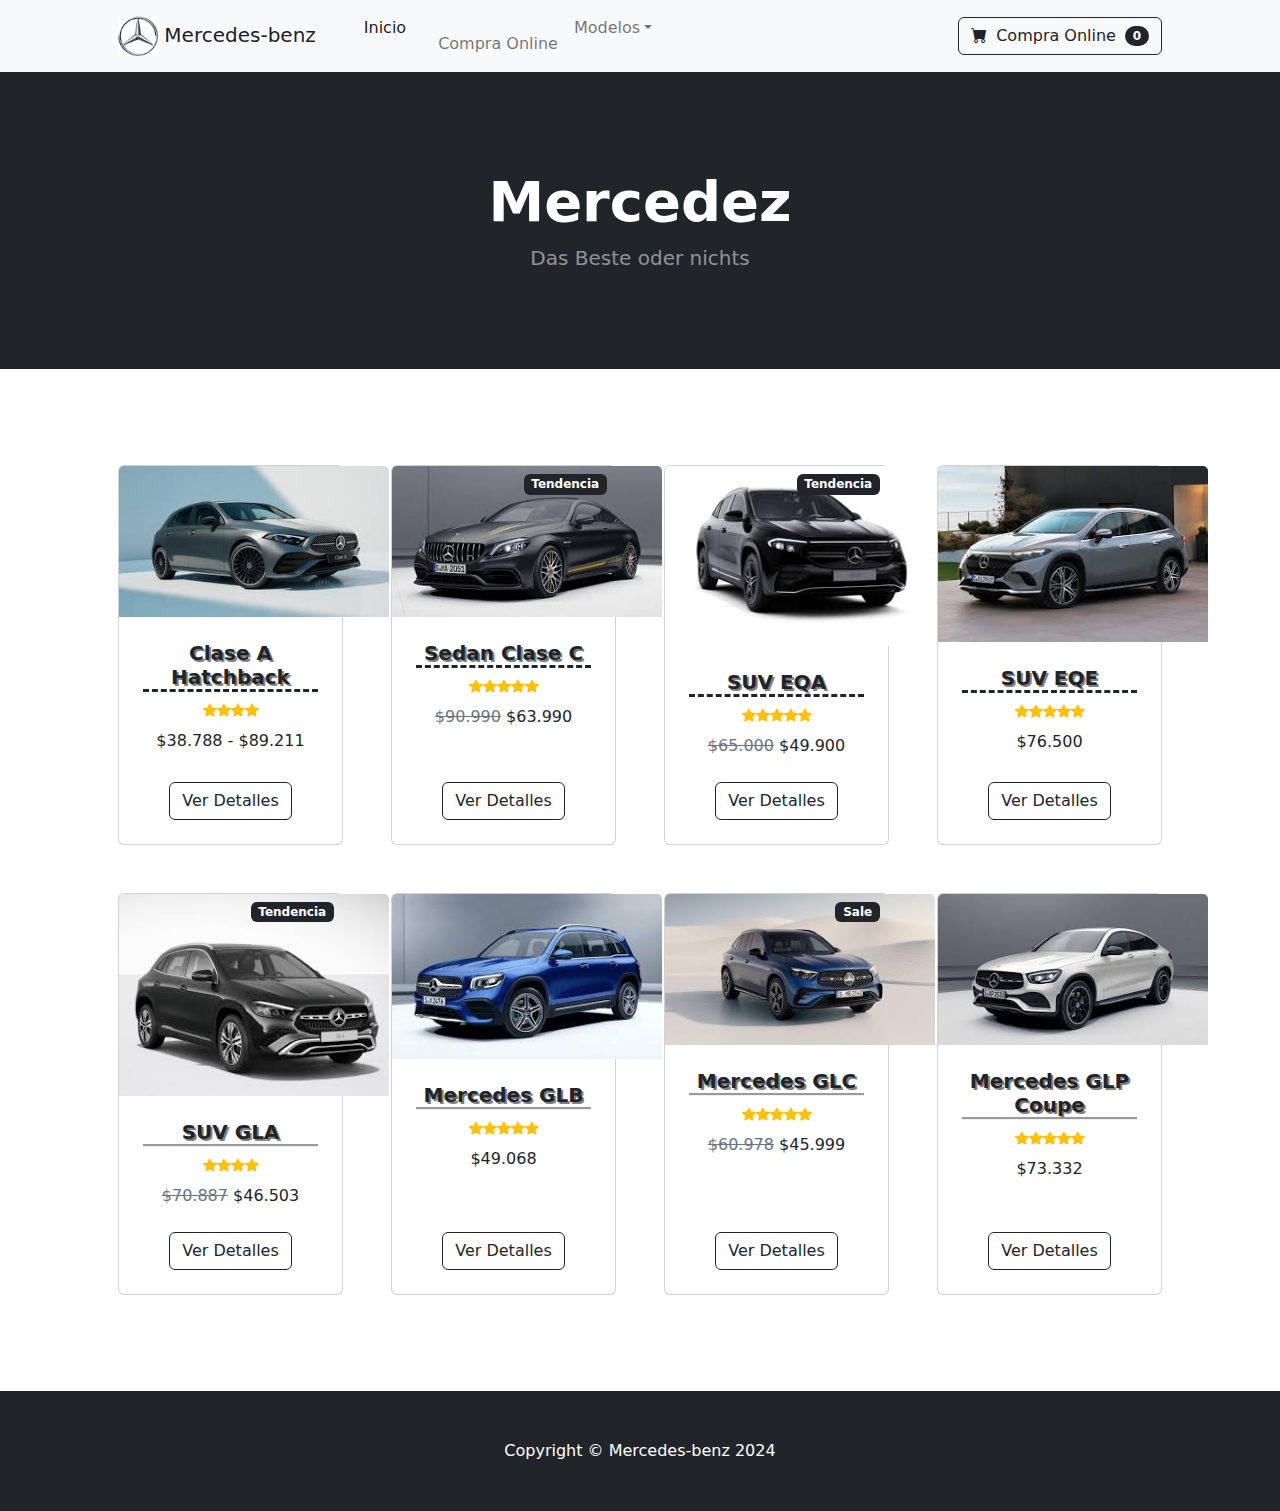
<file: index.html>
<!DOCTYPE html>
<html lang="en">

<head>
    <meta charset="utf-8" />
    <meta name="viewport" content="width=device-width, initial-scale=1, shrink-to-fit=no" />
    <meta name="description" content="" />
    <meta name="author" content="" />
    <title>Mercedes-benz</title>
    <!-- Favicon-->
    <link rel="icon" type="image/x-icon" href="assets/favicon.ico" />
    <!-- Bootstrap icons-->
    <link href="https://cdn.jsdelivr.net/npm/bootstrap-icons@1.5.0/font/bootstrap-icons.css" rel="stylesheet" />
    <!-- Core theme CSS (includes Bootstrap)-->
    <link href="styles.css" rel="stylesheet" />
</head>

<body>
    <!-- Navigation-->
    <nav class="navbar navbar-expand-lg navbar-light bg-light">
        <div class="container px-4 px-lg-5">
            <a class="navbar-brand" href="#"><img src="descarga.jfif" alt="" width="40" height="40"> Mercedes-benz</a>
            <button class="navbar-toggler" type="button" data-bs-toggle="collapse"
                data-bs-target="#navbarSupportedContent" aria-controls="navbarSupportedContent" aria-expanded="false"
                aria-label="Toggle navigation"><span class="navbar-toggler-icon"></span></button>
            <div class="collapse navbar-collapse" id="navbarSupportedContent">
                <ul class="navbar-nav me-auto mb-2 mb-lg-0 ms-lg-4">
                    <li class="nav-item"><a class="nav-link active" aria-current="page" href="#!">Inicio</li>
                    <li class="nav-item"><a class="nav-link" href="#!">Compra Online</a></li>
                    <li class="nav-item dropdown">
                        <a class="nav-link dropdown-toggle" id="navbarDropdown" href="#" role="button"
                            data-bs-toggle="dropdown" aria-expanded="false">Modelos</a>
                        <ul class="dropdown-menu" aria-labelledby="navbarDropdown">
                            <li><a class="dropdown-item" href="#!">Todos los Modelos</a></li>
                            <li>
                                <hr class="dropdown-divider" />
                            </li>
                            <li><a class="dropdown-item" href="#!">Sedan</a></li>
                            <li><a class="dropdown-item" href="#!">SUV</a></li>
                            <li><a class="dropdown-item" href="#!">Coupe</a></li>
                            <li><a class="dropdown-item" href="#!">AMG</a></li>
                            <li><a class="dropdown-item" href="#!">Vehiculos Electricos</a></li>
                        </ul>
                    </li>
                </ul>
                <form class="d-flex">
                    <button class="btn btn-outline-dark" type="submit">
                        <i class="bi-cart-fill me-1"></i>
                        Compra Online
                        <span class="badge bg-dark text-white ms-1 rounded-pill">0</span>
                    </button>
                </form>
            </div>
        </div>
    </nav>
    <!-- Header-->
    <header class="bg-dark py-5">
        <div class="container px-4 px-lg-5 my-5">
            <div class="text-center text-white">
                <h1 class="display-4 fw-bolder">Mercedez</h1>
                <p class="lead fw-normal text-white-50 mb-0">Das Beste oder nichts</p>
            </div>
        </div>
    </header>
    <!-- Section-->
    <section class="py-5">
        <div class="container px-4 px-lg-5 mt-5">
            <div class="row gx-4 gx-lg-5 row-cols-2 row-cols-md-3 row-cols-xl-4 justify-content-center">
                <div class="col mb-5">
                    <div class="card h-100">
                        <!-- Product image-->
                        <img class="card-img-top" id="car1" src="Mercedes-clase-A.jfif" alt="Mercedes-clase-A" />
                        <!-- Product details-->
                        <div class="card-body p-4">
                            <div class="text-center">
                                <!-- Product name-->
                                <h5 id="text1" class="fw-bolder">Clase A Hatchback</h5>
                                <!--Product reviews-->
                                <div class="d-flex justify-content-center small text-warning mb-2">
                                    <div class="bi-star-fill"></div>
                                    <div class="bi-star-fill"></div>
                                    <div class="bi-star-fill"></div>
                                    <div class="bi-star-fill"></div>
                                </div>
                                <!-- Product price-->
                                $38.788 - $89.211
                            </div>
                        </div>
                        <!-- Product actions-->
                        <div class="card-footer p-4 pt-0 border-top-0 bg-transparent">
                            <div class="text-center"><a class="btn btn-outline-dark mt-auto" id="mas1" href="MercedesclaseA.html">Ver
                                    Detalles</a></div>
                        </div>
                    </div>
                </div>
                <div class="col mb-5">
                    <div class="card h-100">
                        <!-- Sale badge-->
                        <div class="badge bg-dark text-white position-absolute" style="top: 0.5rem; right: 0.5rem">
                            Tendencia</div>
                        <!-- Product image-->
                        <img class="card-img-top" id="car2" src="Sedan Clase C.jfif" alt="Sedan" />
                        <!-- Product details-->
                        <div class="card-body p-4">
                            <div class="text-center">
                                <!-- Product name-->
                                <h5 id="text2" class="fw-bolder">Sedan Clase C</h5>
                                <!-- Product reviews-->
                                <div class="d-flex justify-content-center small text-warning mb-2">
                                    <div class="bi-star-fill"></div>
                                    <div class="bi-star-fill"></div>
                                    <div class="bi-star-fill"></div>
                                    <div class="bi-star-fill"></div>
                                    <div class="bi-star-fill"></div>
                                </div>
                                <!-- Product price-->
                                <span class="text-muted text-decoration-line-through">$90.990</span>
                                $63.990
                            </div>
                        </div>
                        <!-- Product actions-->
                        <div class="card-footer p-4 pt-0 border-top-0 bg-transparent">
                            <div class="text-center"><a class="btn btn-outline-dark mt-auto" href="Sedan.html">Ver Detalles</a>
                            </div>
                        </div>
                    </div>
                </div>
                <div class="col mb-5">
                    <div class="card h-100">
                        <!-- Sale badge-->
                        <div class="badge bg-dark text-white position-absolute" style="top: 0.5rem; right: 0.5rem">
                            Tendencia</div>
                        <!-- Product image-->
                        <img class="card-img-top" id="car3" src="Mercedes-EQA.jfif" alt="EQA" />
                        <!-- Product details-->
                        <div class="card-body p-4">
                            <div class="text-center">
                                <!-- Product name-->
                                <h5 id="text3" class="fw-bolder">SUV EQA</h5>
                                <!--Product review-->
                                <div class="d-flex justify-content-center small text-warning mb-2">
                                    <div class="bi-star-fill"></div>
                                    <div class="bi-star-fill"></div>
                                    <div class="bi-star-fill"></div>
                                    <div class="bi-star-fill"></div>
                                    <div class="bi-star-fill"></div>
                                </div>
                                <!-- Product price-->
                                <span class="text-muted text-decoration-line-through">$65.000</span>
                                $49.900
                            </div>
                        </div>
                        <!-- Product actions-->
                        <div class="card-footer p-4 pt-0 border-top-0 bg-transparent">
                            <div class="text-center"><a class="btn btn-outline-dark mt-auto" href="SUV.html">Ver Detalles</a>
                            </div>
                        </div>
                    </div>
                </div>
                <div class="col mb-5">
                    <div class="card h-100">
                        <!-- Product image-->
                        <img class="card-img-top" id="car4" src="EQE.jfif" alt="Clase EQE" />
                        <!-- Product details-->
                        <div class="card-body p-4">
                            <div class="text-center">
                                <!-- Product name-->
                                <h5 id="text4" class="fw-bolder">SUV EQE</h5>
                                <!-- Product reviews-->
                                <div class="d-flex justify-content-center small text-warning mb-2">
                                    <div class="bi-star-fill"></div>
                                    <div class="bi-star-fill"></div>
                                    <div class="bi-star-fill"></div>
                                    <div class="bi-star-fill"></div>
                                    <div class="bi-star-fill"></div>
                                </div>
                                <!-- Product price-->
                                $76.500
                            </div>
                        </div>
                        <!-- Product actions-->
                        <div class="card-footer p-4 pt-0 border-top-0 bg-transparent">
                            <div class="text-center"><a class="btn btn-outline-dark mt-auto" href="EQE.html">Ver Detalles</a>
                            </div>
                        </div>
                    </div>
                </div>
                <div class="col mb-5">
                    <div class="card h-100">
                        <!-- Sale badge-->
                        <div class="badge bg-dark text-white position-absolute" style="top: 0.5rem; right: 0.5rem">
                            Tendencia</div>
                        <!-- Product image-->
                        <img class="card-img-top" id="car5" src="GLA.jfif" alt="Mercedes-GLA" />
                        <!-- Product details-->
                        <div class="card-body p-4">
                            <div class="text-center">
                                <!-- Product name-->
                                <h5 id="text5" class="fw-bolder">SUV GLA</h5>
                                <!-- Product reviews-->
                                <div class="d-flex justify-content-center small text-warning mb-2">
                                    <div class="bi-star-fill"></div>
                                    <div class="bi-star-fill"></div>
                                    <div class="bi-star-fill"></div>
                                    <div class="bi-star-fill"></div>
                                </div>
                                <!-- Product price-->
                                <span class="text-muted text-decoration-line-through">$70.887</span>
                                $46.503
                            </div>
                        </div>
                        <!-- Product actions-->
                        <div class="card-footer p-4 pt-0 border-top-0 bg-transparent">
                            <div class="text-center"><a class="btn btn-outline-dark mt-auto" href="#">Ver Detalles</a>
                            </div>
                        </div>
                    </div>
                </div>
                <div class="col mb-5">
                    <div class="card h-100">
                        <!-- Product image-->
                        <img class="card-img-top" id="car6" src="GLB.jfif" alt="Mercedes-GLB">
                        <!-- Product details-->
                        <div class="card-body p-4">
                            <div class="text-center">
                                <!-- Product name-->
                                <h5 id="text6" class="fw-bolder">Mercedes GLB</h5>
                                <!-- Product reviews-->
                                <div class="d-flex justify-content-center small text-warning mb-2">
                                    <div class="bi-star-fill"></div>
                                    <div class="bi-star-fill"></div>
                                    <div class="bi-star-fill"></div>
                                    <div class="bi-star-fill"></div>
                                    <div class="bi-star-fill"></div>
                                </div>
                                <!-- Product price-->
                                $49.068
                            </div>
                        </div>
                        <!-- Product actions-->
                        <div class="card-footer p-4 pt-0 border-top-0 bg-transparent">
                            <div class="text-center"><a class="btn btn-outline-dark mt-auto" href="#">Ver Detalles</a></div>
                        </div>
                    </div>
                </div>
                <div class="col mb-5">
                    <div class="card h-100">
                        <!-- Sale badge-->
                        <div class="badge bg-dark text-white position-absolute" style="top: 0.5rem; right: 0.5rem">
                            Sale</div>
                        <!-- Product image-->
                        <img class="card-img-top" id="car7" src="GLC Mercedes.jfif" alt="Mercedes-GLC" />
                        <!-- Product details-->
                        <div class="card-body p-4">
                            <div class="text-center">
                                <!-- Product name-->
                                <h5 id="text7" class="fw-bolder">Mercedes GLC</h5>
                                <!-- Product reviews-->
                                <div class="d-flex justify-content-center small text-warning mb-2">
                                    <div class="bi-star-fill"></div>
                                    <div class="bi-star-fill"></div>
                                    <div class="bi-star-fill"></div>
                                    <div class="bi-star-fill"></div>
                                    <div class="bi-star-fill"></div>
                                </div>
                                <!-- Product price-->
                                <span class="text-muted text-decoration-line-through">$60.978</span>
                                $45.999
                            </div>
                        </div>
                        <!-- Product actions-->
                        <div class="card-footer p-4 pt-0 border-top-0 bg-transparent">
                            <div class="text-center"><a class="btn btn-outline-dark mt-auto" href="#">Ver Detalles</a></div>
                        </div>
                    </div>
                </div>
                <div class="col mb-5">
                    <div class="card h-100">
                        <!-- Product image-->
                        <img class="card-img-top" id="car8" src="GLC Coupe.jfif" alt="GLP Coupe" />
                        <!-- Product details-->
                        <div class="card-body p-4">
                            <div class="text-center">
                                <!-- Product name-->
                                <h5 id="text8" class="fw-bolder">Mercedes GLP Coupe</h5>
                                <!-- Product reviews-->
                                <div class="d-flex justify-content-center small text-warning mb-2">
                                    <div class="bi-star-fill"></div>
                                    <div class="bi-star-fill"></div>
                                    <div class="bi-star-fill"></div>
                                    <div class="bi-star-fill"></div>
                                    <div class="bi-star-fill"></div>
                                </div>
                                <!-- Product price-->
                                $73.332
                            </div>
                        </div>
                        <!-- Product actions-->
                        <div class="card-footer p-4 pt-0 border-top-0 bg-transparent">
                            <div class="text-center"><a class="btn btn-outline-dark mt-auto" href="#">Ver Detalles</a></div>
                        </div>
                    </div>
                </div>
            </div>
        </div>
    </section>
    <!-- Footer-->
    <footer class="py-5 bg-dark">
        <div class="container">
            <p class="m-0 text-center text-white">Copyright &copy; Mercedes-benz 2024</p>
        </div>
    </footer>
    <!-- Bootstrap core JS-->
    <script src="https://cdn.jsdelivr.net/npm/bootstrap@5.2.3/dist/js/bootstrap.bundle.min.js"></script>
    <!-- Core theme JS-->
    <script src="scripts.js"></script>
</body>

</html>
</file>
